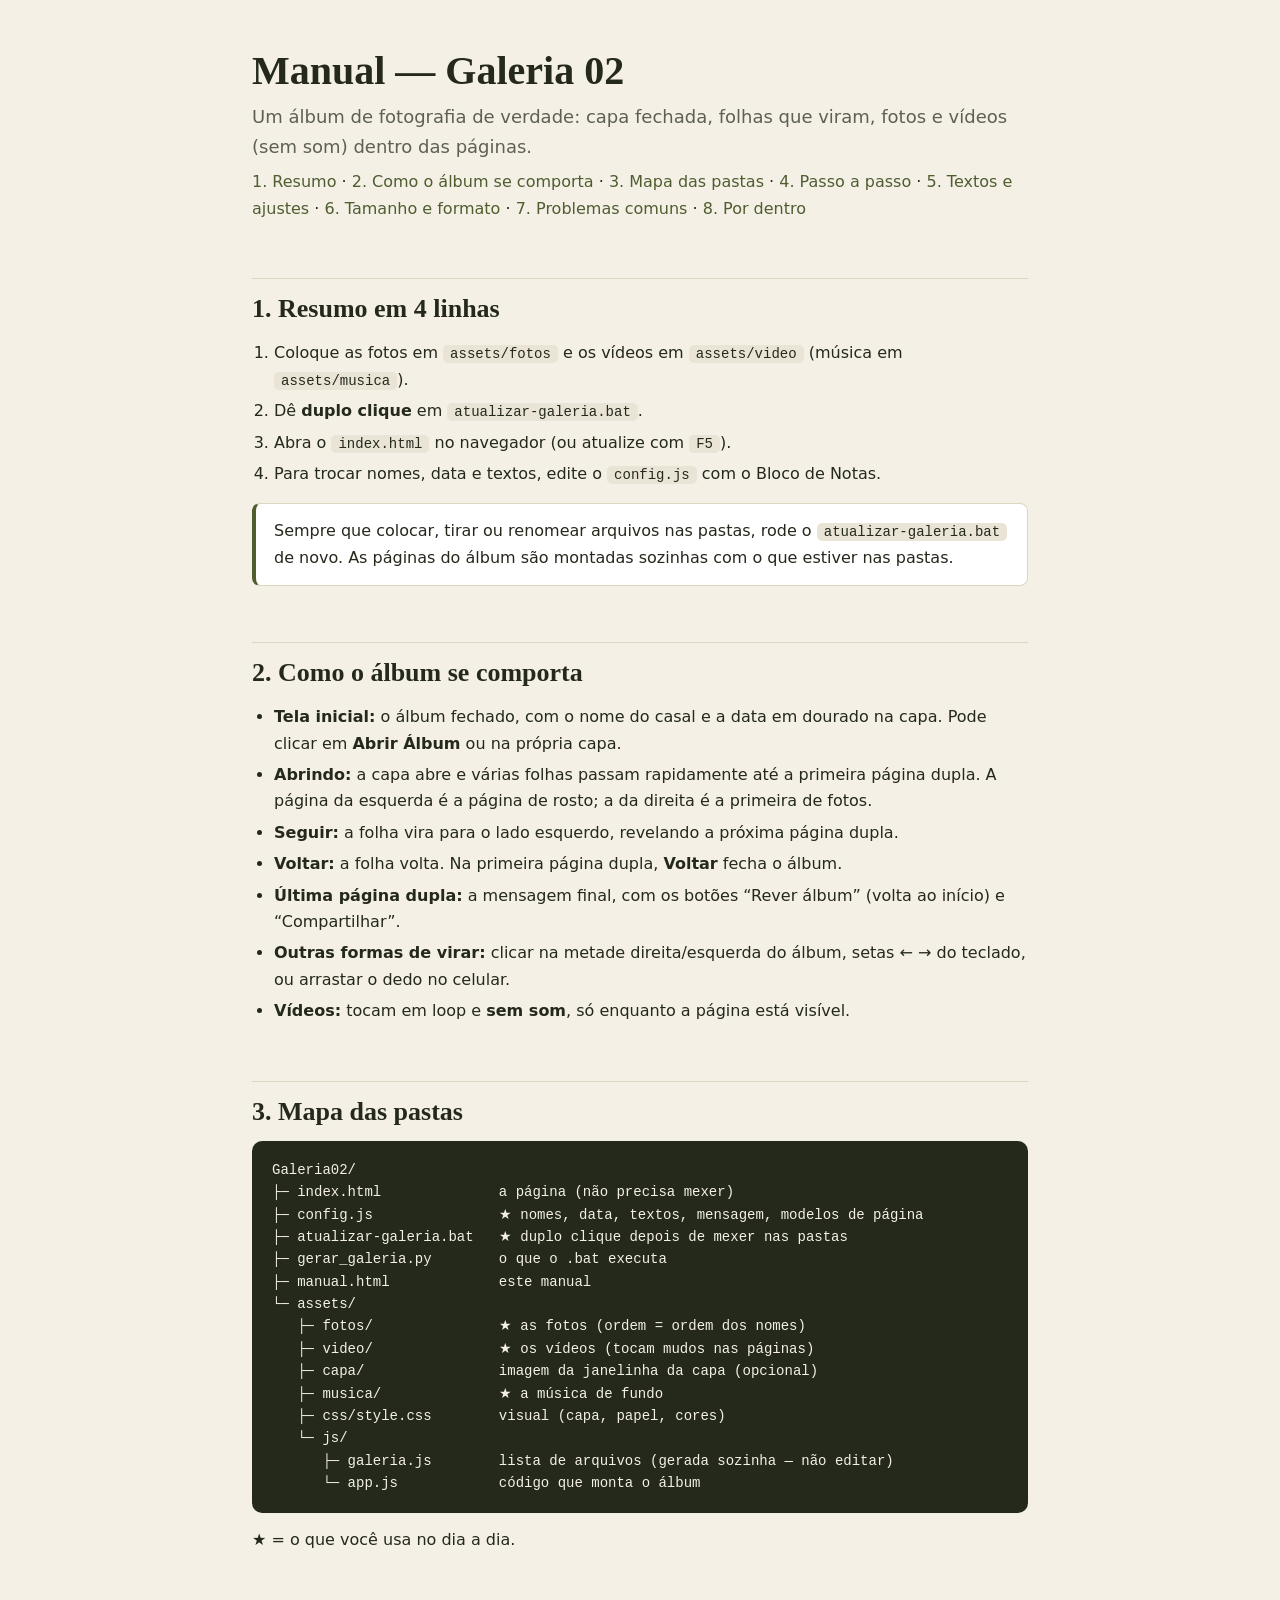
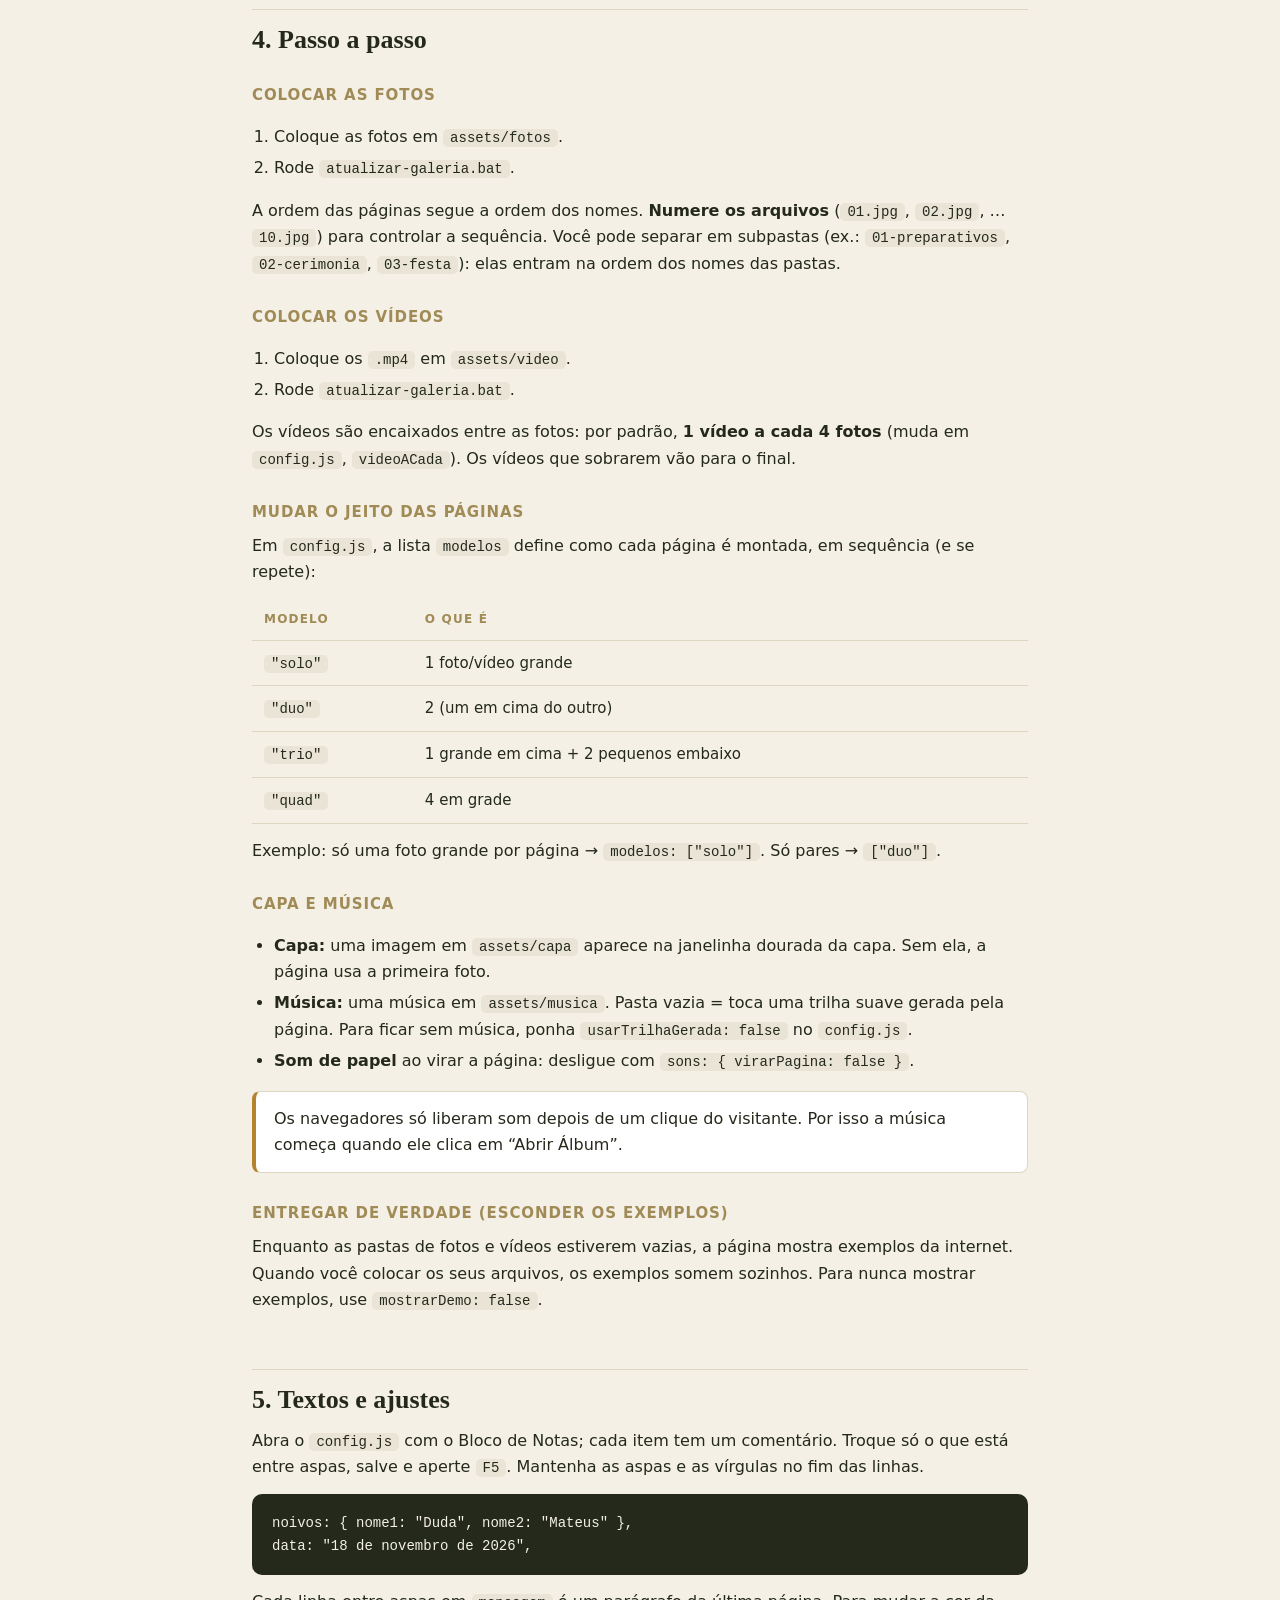
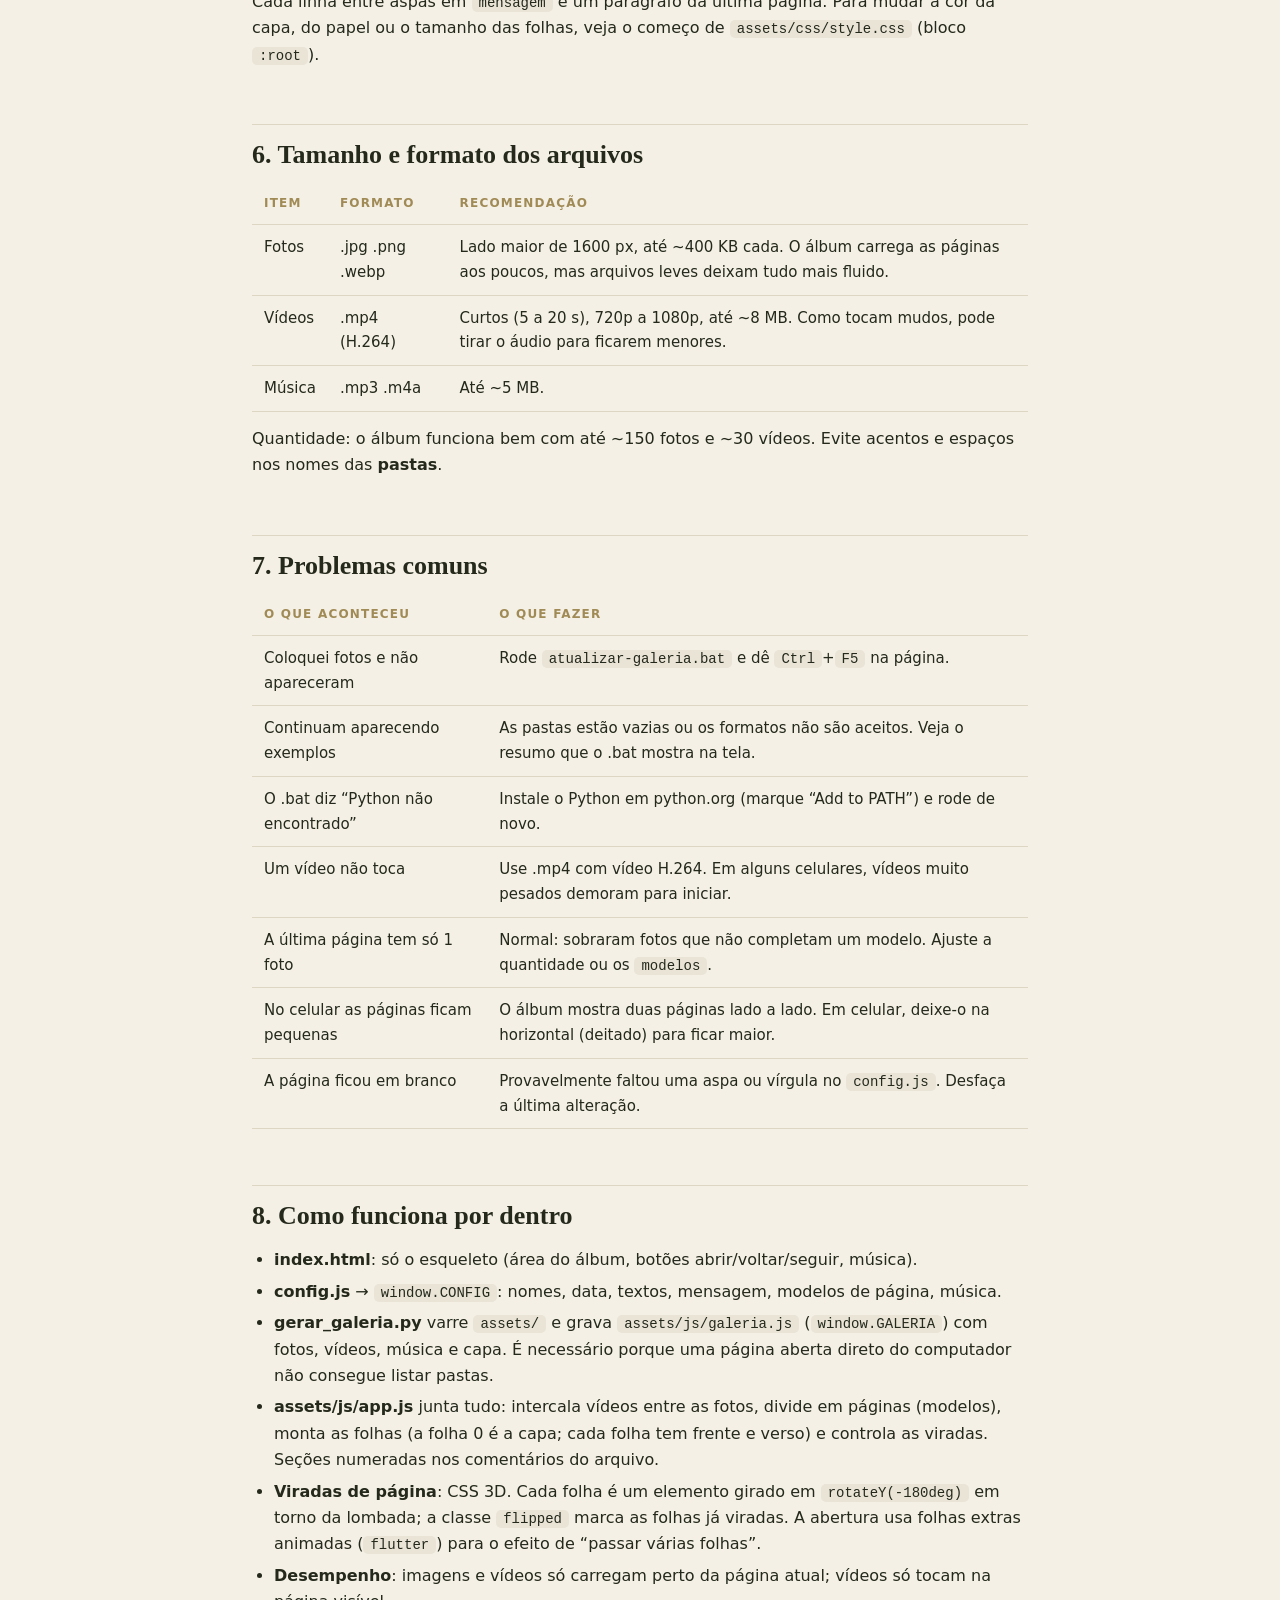
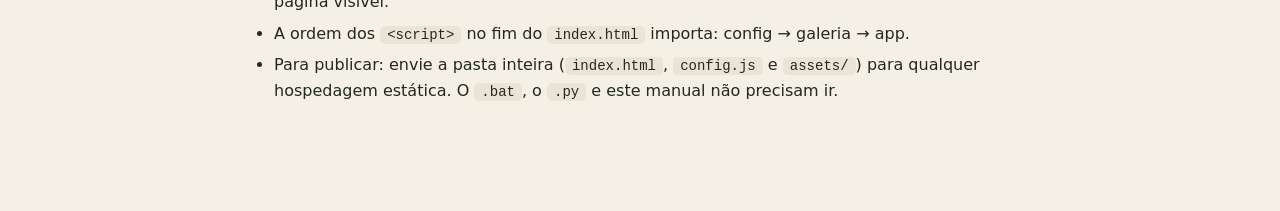
<file: manual.html>
<!DOCTYPE html>
<html lang="pt-BR">
<head>
<meta charset="UTF-8">
<meta name="viewport" content="width=device-width, initial-scale=1.0">
<title>Manual — Galeria 02 (Álbum de fotografia)</title>
<style>
:root{--ink:#24291c;--olive:#4f5d2f;--cream:#f4f0e6;--gold:#a08a55;--line:#ddd6c3}
*{box-sizing:border-box}
body{margin:0;background:var(--cream);color:var(--ink);font:16px/1.65 "Segoe UI",system-ui,sans-serif}
.wrap{max-width:820px;margin:auto;padding:48px 22px 90px}
h1{font:600 40px/1.15 Georgia,serif;margin:0 0 6px}
h2{font:600 26px/1.2 Georgia,serif;margin:56px 0 12px;padding-top:14px;border-top:1px solid var(--line)}
h3{font-size:15px;letter-spacing:.06em;text-transform:uppercase;color:var(--gold);margin:28px 0 6px}
p{margin:8px 0}
.lead{color:#5d6052;font-size:18px}
code,.k{background:#e9e4d6;border-radius:5px;padding:1px 7px;font:14px Consolas,monospace}
pre{background:#24291c;color:#f4f0e6;border-radius:10px;padding:18px 20px;overflow:auto;font:14px/1.6 Consolas,monospace}
table{width:100%;border-collapse:collapse;margin:14px 0;font-size:15px}
th,td{text-align:left;padding:10px 12px;border-bottom:1px solid var(--line);vertical-align:top}
th{color:var(--gold);font-size:12px;letter-spacing:.1em;text-transform:uppercase}
.box{background:#fff;border:1px solid var(--line);border-left:4px solid var(--olive);border-radius:8px;padding:14px 18px;margin:16px 0}
.warn{border-left-color:#b5822d}
ol,ul{padding-left:22px}li{margin:5px 0}
.toc a{color:var(--olive);text-decoration:none}.toc a:hover{text-decoration:underline}
</style>
</head>
<body><div class="wrap">

<h1>Manual — Galeria 02</h1>
<p class="lead">Um álbum de fotografia de verdade: capa fechada, folhas que viram, fotos e vídeos (sem som) dentro das páginas.</p>

<p class="toc">
<a href="#resumo">1. Resumo</a> ·
<a href="#como">2. Como o álbum se comporta</a> ·
<a href="#pastas">3. Mapa das pastas</a> ·
<a href="#passo">4. Passo a passo</a> ·
<a href="#textos">5. Textos e ajustes</a> ·
<a href="#dicas">6. Tamanho e formato</a> ·
<a href="#problemas">7. Problemas comuns</a> ·
<a href="#dentro">8. Por dentro</a>
</p>

<h2 id="resumo">1. Resumo em 4 linhas</h2>
<ol>
  <li>Coloque as fotos em <code>assets/fotos</code> e os vídeos em <code>assets/video</code> (música em <code>assets/musica</code>).</li>
  <li>Dê <b>duplo clique</b> em <code>atualizar-galeria.bat</code>.</li>
  <li>Abra o <code>index.html</code> no navegador (ou atualize com <span class="k">F5</span>).</li>
  <li>Para trocar nomes, data e textos, edite o <code>config.js</code> com o Bloco de Notas.</li>
</ol>
<div class="box">Sempre que colocar, tirar ou renomear arquivos nas pastas, rode o <code>atualizar-galeria.bat</code> de novo. As páginas do álbum são montadas sozinhas com o que estiver nas pastas.</div>

<h2 id="como">2. Como o álbum se comporta</h2>
<ul>
  <li><b>Tela inicial:</b> o álbum fechado, com o nome do casal e a data em dourado na capa. Pode clicar em <b>Abrir Álbum</b> ou na própria capa.</li>
  <li><b>Abrindo:</b> a capa abre e várias folhas passam rapidamente até a primeira página dupla. A página da esquerda é a página de rosto; a da direita é a primeira de fotos.</li>
  <li><b>Seguir:</b> a folha vira para o lado esquerdo, revelando a próxima página dupla.</li>
  <li><b>Voltar:</b> a folha volta. Na primeira página dupla, <b>Voltar</b> fecha o álbum.</li>
  <li><b>Última página dupla:</b> a mensagem final, com os botões “Rever álbum” (volta ao início) e “Compartilhar”.</li>
  <li><b>Outras formas de virar:</b> clicar na metade direita/esquerda do álbum, setas ← → do teclado, ou arrastar o dedo no celular.</li>
  <li><b>Vídeos:</b> tocam em loop e <b>sem som</b>, só enquanto a página está visível.</li>
</ul>

<h2 id="pastas">3. Mapa das pastas</h2>
<pre>Galeria02/
├─ index.html              a página (não precisa mexer)
├─ config.js               ★ nomes, data, textos, mensagem, modelos de página
├─ atualizar-galeria.bat   ★ duplo clique depois de mexer nas pastas
├─ gerar_galeria.py        o que o .bat executa
├─ manual.html             este manual
└─ assets/
   ├─ fotos/               ★ as fotos (ordem = ordem dos nomes)
   ├─ video/               ★ os vídeos (tocam mudos nas páginas)
   ├─ capa/                imagem da janelinha da capa (opcional)
   ├─ musica/              ★ a música de fundo
   ├─ css/style.css        visual (capa, papel, cores)
   └─ js/
      ├─ galeria.js        lista de arquivos (gerada sozinha — não editar)
      └─ app.js            código que monta o álbum</pre>
<p>★ = o que você usa no dia a dia.</p>

<h2 id="passo">4. Passo a passo</h2>

<h3>Colocar as fotos</h3>
<ol>
  <li>Coloque as fotos em <code>assets/fotos</code>.</li>
  <li>Rode <code>atualizar-galeria.bat</code>.</li>
</ol>
<p>A ordem das páginas segue a ordem dos nomes. <b>Numere os arquivos</b> (<code>01.jpg</code>, <code>02.jpg</code>, … <code>10.jpg</code>) para controlar a sequência. Você pode separar em subpastas (ex.: <code>01-preparativos</code>, <code>02-cerimonia</code>, <code>03-festa</code>): elas entram na ordem dos nomes das pastas.</p>

<h3>Colocar os vídeos</h3>
<ol>
  <li>Coloque os <code>.mp4</code> em <code>assets/video</code>.</li>
  <li>Rode <code>atualizar-galeria.bat</code>.</li>
</ol>
<p>Os vídeos são encaixados entre as fotos: por padrão, <b>1 vídeo a cada 4 fotos</b> (muda em <code>config.js</code>, <code>videoACada</code>). Os vídeos que sobrarem vão para o final.</p>

<h3>Mudar o jeito das páginas</h3>
<p>Em <code>config.js</code>, a lista <code>modelos</code> define como cada página é montada, em sequência (e se repete):</p>
<table>
<tr><th>Modelo</th><th>O que é</th></tr>
<tr><td><code>"solo"</code></td><td>1 foto/vídeo grande</td></tr>
<tr><td><code>"duo"</code></td><td>2 (um em cima do outro)</td></tr>
<tr><td><code>"trio"</code></td><td>1 grande em cima + 2 pequenos embaixo</td></tr>
<tr><td><code>"quad"</code></td><td>4 em grade</td></tr>
</table>
<p>Exemplo: só uma foto grande por página → <code>modelos: ["solo"]</code>. Só pares → <code>["duo"]</code>.</p>

<h3>Capa e música</h3>
<ul>
  <li><b>Capa:</b> uma imagem em <code>assets/capa</code> aparece na janelinha dourada da capa. Sem ela, a página usa a primeira foto.</li>
  <li><b>Música:</b> uma música em <code>assets/musica</code>. Pasta vazia = toca uma trilha suave gerada pela página. Para ficar sem música, ponha <code>usarTrilhaGerada: false</code> no <code>config.js</code>.</li>
  <li><b>Som de papel</b> ao virar a página: desligue com <code>sons: { virarPagina: false }</code>.</li>
</ul>
<div class="box warn">Os navegadores só liberam som depois de um clique do visitante. Por isso a música começa quando ele clica em “Abrir Álbum”.</div>

<h3>Entregar de verdade (esconder os exemplos)</h3>
<p>Enquanto as pastas de fotos e vídeos estiverem vazias, a página mostra exemplos da internet. Quando você colocar os seus arquivos, os exemplos somem sozinhos. Para nunca mostrar exemplos, use <code>mostrarDemo: false</code>.</p>

<h2 id="textos">5. Textos e ajustes</h2>
<p>Abra o <code>config.js</code> com o Bloco de Notas; cada item tem um comentário. Troque só o que está entre aspas, salve e aperte <span class="k">F5</span>. Mantenha as aspas e as vírgulas no fim das linhas.</p>
<pre>noivos: { nome1: "Duda", nome2: "Mateus" },
data: "18 de novembro de 2026",</pre>
<p>Cada linha entre aspas em <code>mensagem</code> é um parágrafo da última página. Para mudar a cor da capa, do papel ou o tamanho das folhas, veja o começo de <code>assets/css/style.css</code> (bloco <code>:root</code>).</p>

<h2 id="dicas">6. Tamanho e formato dos arquivos</h2>
<table>
<tr><th>Item</th><th>Formato</th><th>Recomendação</th></tr>
<tr><td>Fotos</td><td>.jpg .png .webp</td><td>Lado maior de 1600 px, até ~400 KB cada. O álbum carrega as páginas aos poucos, mas arquivos leves deixam tudo mais fluido.</td></tr>
<tr><td>Vídeos</td><td>.mp4 (H.264)</td><td>Curtos (5 a 20 s), 720p a 1080p, até ~8 MB. Como tocam mudos, pode tirar o áudio para ficarem menores.</td></tr>
<tr><td>Música</td><td>.mp3 .m4a</td><td>Até ~5 MB.</td></tr>
</table>
<p>Quantidade: o álbum funciona bem com até ~150 fotos e ~30 vídeos. Evite acentos e espaços nos nomes das <b>pastas</b>.</p>

<h2 id="problemas">7. Problemas comuns</h2>
<table>
<tr><th>O que aconteceu</th><th>O que fazer</th></tr>
<tr><td>Coloquei fotos e não apareceram</td><td>Rode <code>atualizar-galeria.bat</code> e dê <span class="k">Ctrl</span>+<span class="k">F5</span> na página.</td></tr>
<tr><td>Continuam aparecendo exemplos</td><td>As pastas estão vazias ou os formatos não são aceitos. Veja o resumo que o .bat mostra na tela.</td></tr>
<tr><td>O .bat diz “Python não encontrado”</td><td>Instale o Python em python.org (marque “Add to PATH”) e rode de novo.</td></tr>
<tr><td>Um vídeo não toca</td><td>Use .mp4 com vídeo H.264. Em alguns celulares, vídeos muito pesados demoram para iniciar.</td></tr>
<tr><td>A última página tem só 1 foto</td><td>Normal: sobraram fotos que não completam um modelo. Ajuste a quantidade ou os <code>modelos</code>.</td></tr>
<tr><td>No celular as páginas ficam pequenas</td><td>O álbum mostra duas páginas lado a lado. Em celular, deixe-o na horizontal (deitado) para ficar maior.</td></tr>
<tr><td>A página ficou em branco</td><td>Provavelmente faltou uma aspa ou vírgula no <code>config.js</code>. Desfaça a última alteração.</td></tr>
</table>

<h2 id="dentro">8. Como funciona por dentro</h2>
<ul>
  <li><b>index.html</b>: só o esqueleto (área do álbum, botões abrir/voltar/seguir, música).</li>
  <li><b>config.js</b> → <code>window.CONFIG</code>: nomes, data, textos, mensagem, modelos de página, música.</li>
  <li><b>gerar_galeria.py</b> varre <code>assets/</code> e grava <code>assets/js/galeria.js</code> (<code>window.GALERIA</code>) com fotos, vídeos, música e capa. É necessário porque uma página aberta direto do computador não consegue listar pastas.</li>
  <li><b>assets/js/app.js</b> junta tudo: intercala vídeos entre as fotos, divide em páginas (modelos), monta as folhas (a folha 0 é a capa; cada folha tem frente e verso) e controla as viradas. Seções numeradas nos comentários do arquivo.</li>
  <li><b>Viradas de página</b>: CSS 3D. Cada folha é um elemento girado em <code>rotateY(-180deg)</code> em torno da lombada; a classe <code>flipped</code> marca as folhas já viradas. A abertura usa folhas extras animadas (<code>flutter</code>) para o efeito de “passar várias folhas”.</li>
  <li><b>Desempenho</b>: imagens e vídeos só carregam perto da página atual; vídeos só tocam na página visível.</li>
  <li>A ordem dos <code>&lt;script&gt;</code> no fim do <code>index.html</code> importa: config → galeria → app.</li>
  <li>Para publicar: envie a pasta inteira (<code>index.html</code>, <code>config.js</code> e <code>assets/</code>) para qualquer hospedagem estática. O <code>.bat</code>, o <code>.py</code> e este manual não precisam ir.</li>
</ul>

</div></body>
</html>
</file>
